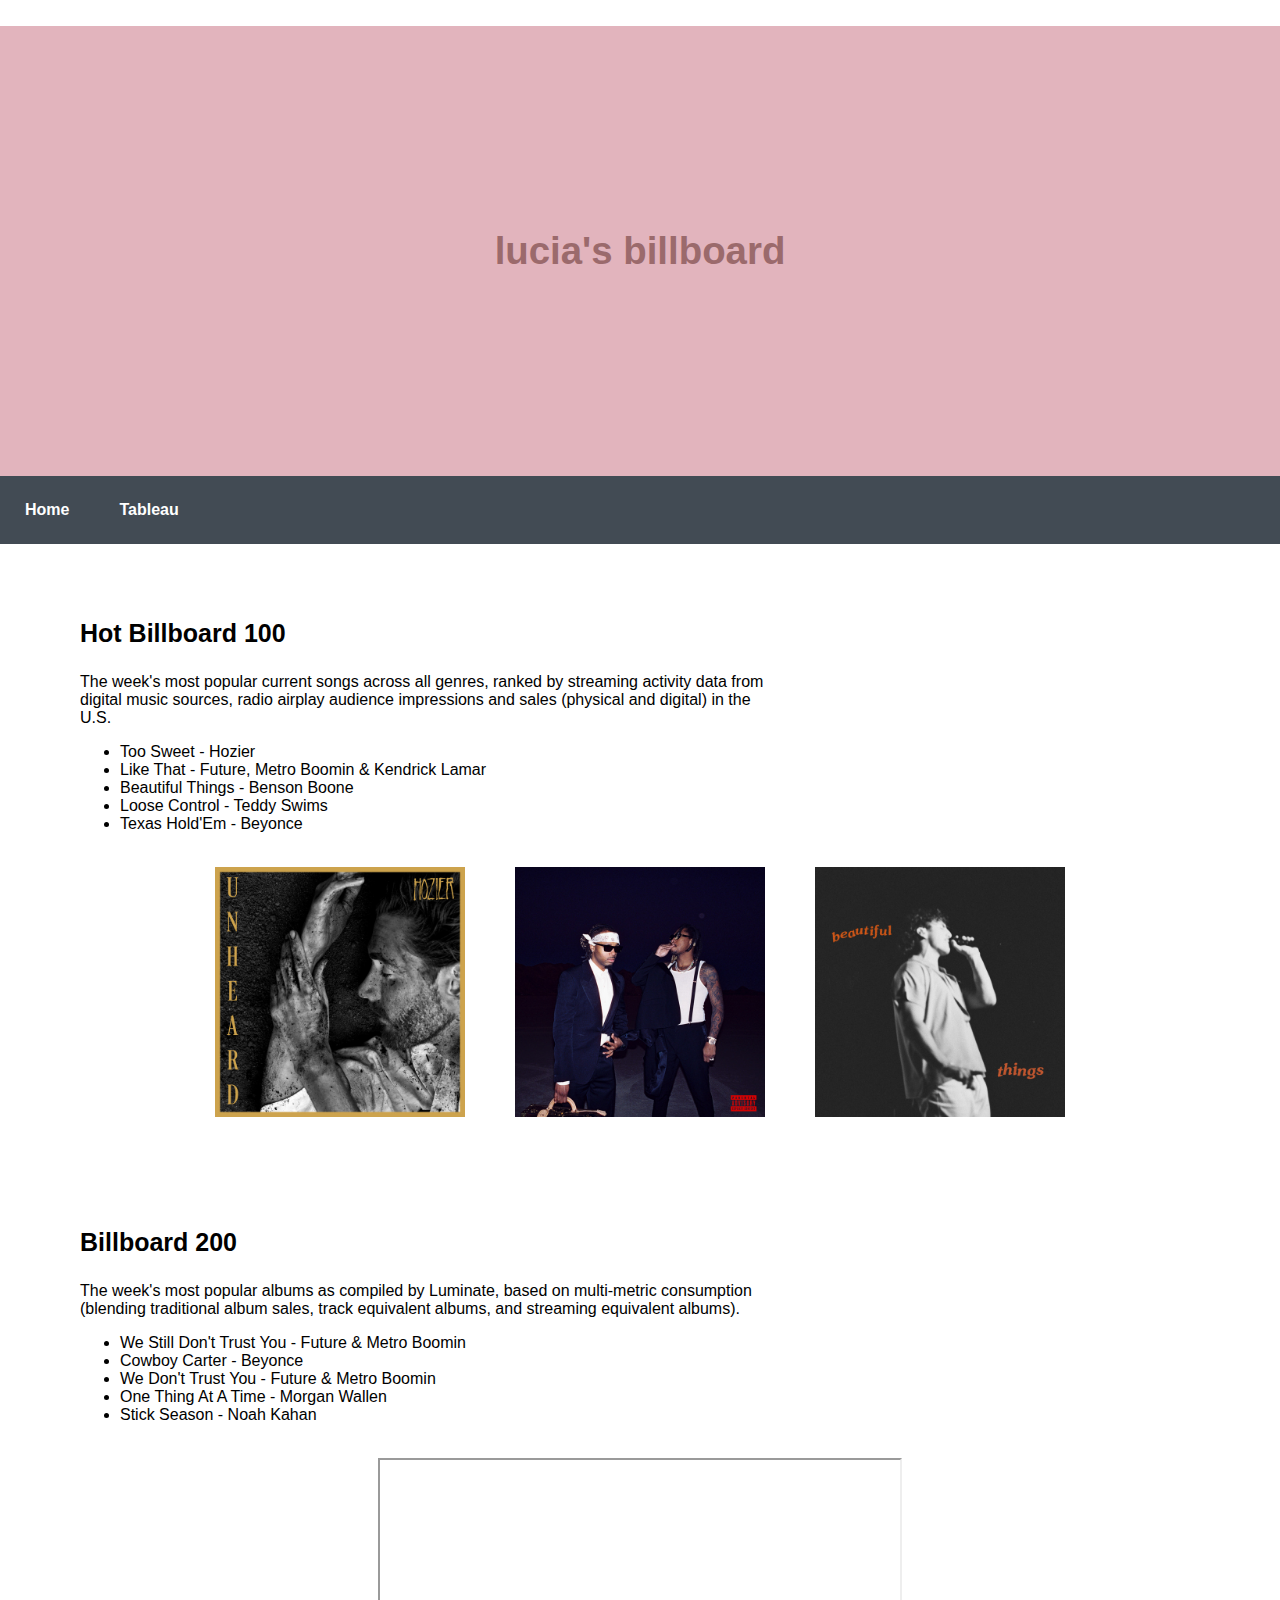
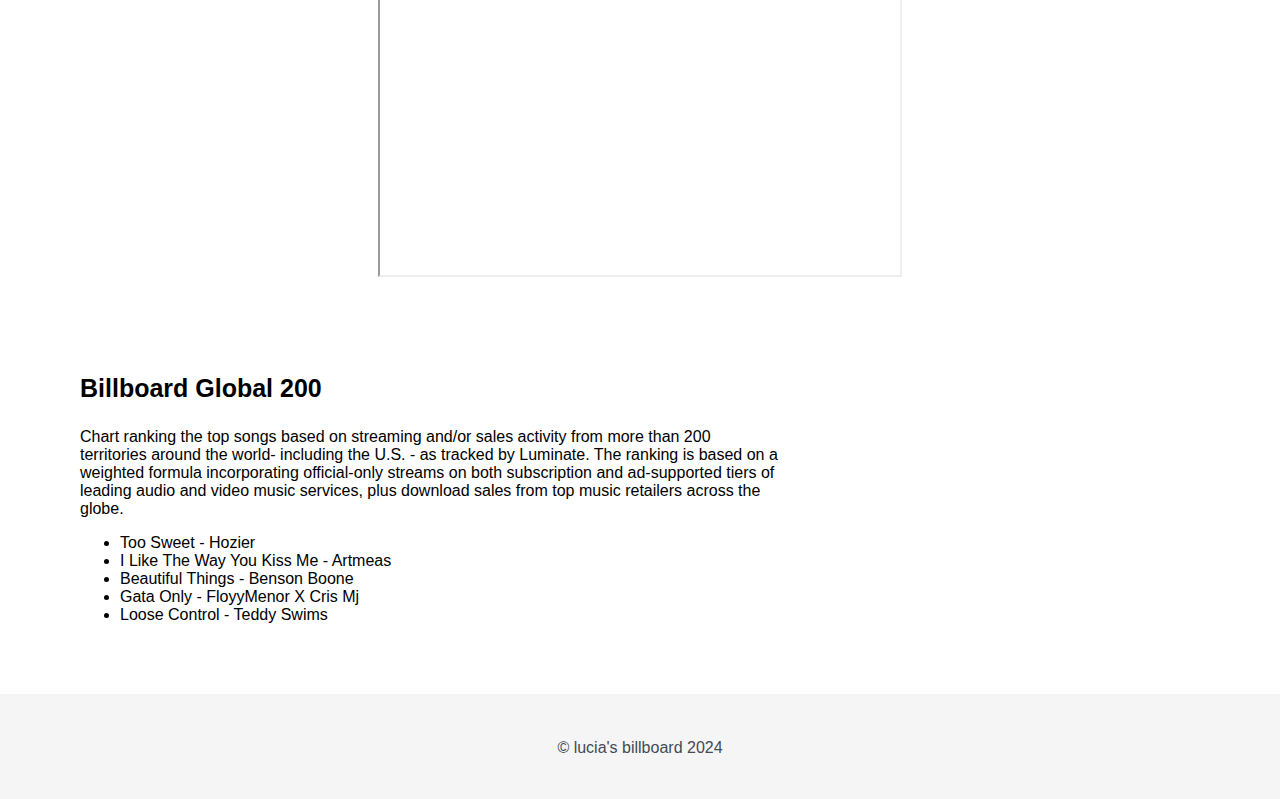
<file: scratchpage.html>
<!DOCTYPE html>
<html lang="en">
<head>
    <meta charset="UTF-8">
    <meta name="viewport" content="width=device-width, initial-scale=1.0">
    <title>scratchpage</title>
    <link rel="stylesheet" href="css/mystyles.css">
</head>
<body>
    <div class="common header">
        <h1>lucia's billboard</h1>
    </div>
    
    <nav>
        <a href="index.html">Home</a>
        <a href="tableau.html">Tableau</a>
    </nav>

    </div>

    <div class="common mainbody">
        <div class="centered-text-block">
            <h3 class="heading">Hot Billboard 100</h3>
            <p>The week's most popular current songs across all genres, ranked by streaming activity data from digital music sources, radio airplay audience impressions and sales (physical and digital) in the U.S.</p>
                <ul>
                    <li>Too Sweet - Hozier</li>        
                    <li>Like That - Future, Metro Boomin & Kendrick Lamar</li>
                    <li>Beautiful Things - Benson Boone</li>
                    <li>Loose Control - Teddy Swims</li>
                    <li>Texas Hold'Em - Beyonce</li>
                </ul>     
        </div>
        

        <br>

        <div class="images-space">       
            <img src="assets/img/too sweet - hozier.jpg" alt="Too Sweet - Hozier">
            <img src="assets/img/like that - future.jpg" alt="Like That - Future, Metro Boomin & Kendrick Lamar">    
            <img src="assets/img/beautiful things - benson.jpg" alt="Beautiful Things - Benson Boone">        
        </div>

        <br>
        <br>
        <div class="centered-text-block">
            <h3 class="heading">Billboard 200</h3>
            <p>The week's most popular albums as compiled by Luminate, based on multi-metric consumption (blending traditional album sales, track equivalent albums, and streaming equivalent albums).</p>
                <ul>
                    <li>We Still Don't Trust You - Future & Metro Boomin</li>
                    <li>Cowboy Carter - Beyonce</li>
                    <li>We Don't Trust You - Future & Metro Boomin</li>
                    <li>One Thing At A Time - Morgan Wallen</li>
                    <li>Stick Season - Noah Kahan</li>        
                </ul>
        </div>
        <br>

        <iframe width="520" height="415"
         src="https://www.youtube.com/embed/cIZhlFIyJ_Y">
        </iframe>

        <br>
        <br>
        <div class="centered-text-block">
            <h3 class="heading">Billboard Global 200</h3>    
            <p>Chart ranking the top songs based on streaming and/or sales activity from more than 200 territories around the world- including the U.S. - as tracked by Luminate. The ranking is based on a weighted formula incorporating official-only streams on both subscription and ad-supported tiers of leading audio and video music services, plus download sales from top music retailers across the globe.</p>
                <ul>
                    <li>Too Sweet - Hozier</li>
                    <li>I Like The Way You Kiss Me - Artmeas</li>
                    <li>Beautiful Things - Benson Boone</li>
                    <li>Gata Only - FloyyMenor X Cris Mj</li>
                    <li>Loose Control - Teddy Swims</li>                     
                </ul>
        </div>
        
        <br>
        <br>

            <div class='tableauPlaceholder' id='viz1713992296976' style='position: relative'><noscript><a href='https:&#47;&#47;www.census.gov&#47;engagement-navigator'><img alt=' ' src='https:&#47;&#47;public.tableau.com&#47;static&#47;images&#47;Ce&#47;CensusEngagementNavigator_0&#47;StateDashboard&#47;1_rss.png' style='border: none' /></a></noscript><object class='tableauViz'  style='display:none;'><param name='host_url' value='https%3A%2F%2Fpublic.tableau.com%2F' /> <param name='embed_code_version' value='3' /> <param name='site_root' value='' /><param name='name' value='CensusEngagementNavigator_0&#47;StateDashboard' /><param name='tabs' value='yes' /><param name='toolbar' value='yes' /><param name='static_image' value='https:&#47;&#47;public.tableau.com&#47;static&#47;images&#47;Ce&#47;CensusEngagementNavigator_0&#47;StateDashboard&#47;1.png' /> <param name='animate_transition' value='yes' /><param name='display_static_image' value='yes' /><param name='display_spinner' value='yes' /><param name='display_overlay' value='yes' /><param name='display_count' value='yes' /></object></div>                <script type='text/javascript'>                    var divElement = document.getElementById('viz1713992296976');                    var vizElement = divElement.getElementsByTagName('object')[0];                    vizElement.style.width='1000px';vizElement.style.height='950px';                    var scriptElement = document.createElement('script');                    scriptElement.src = 'https://public.tableau.com/javascripts/api/viz_v1.js';                    vizElement.parentNode.insertBefore(scriptElement, vizElement);                </script>
    </div>

    <br>

    <div class="common footer">
        &copy; lucia's billboard 2024
    </div>

</body>
</html>
</file>
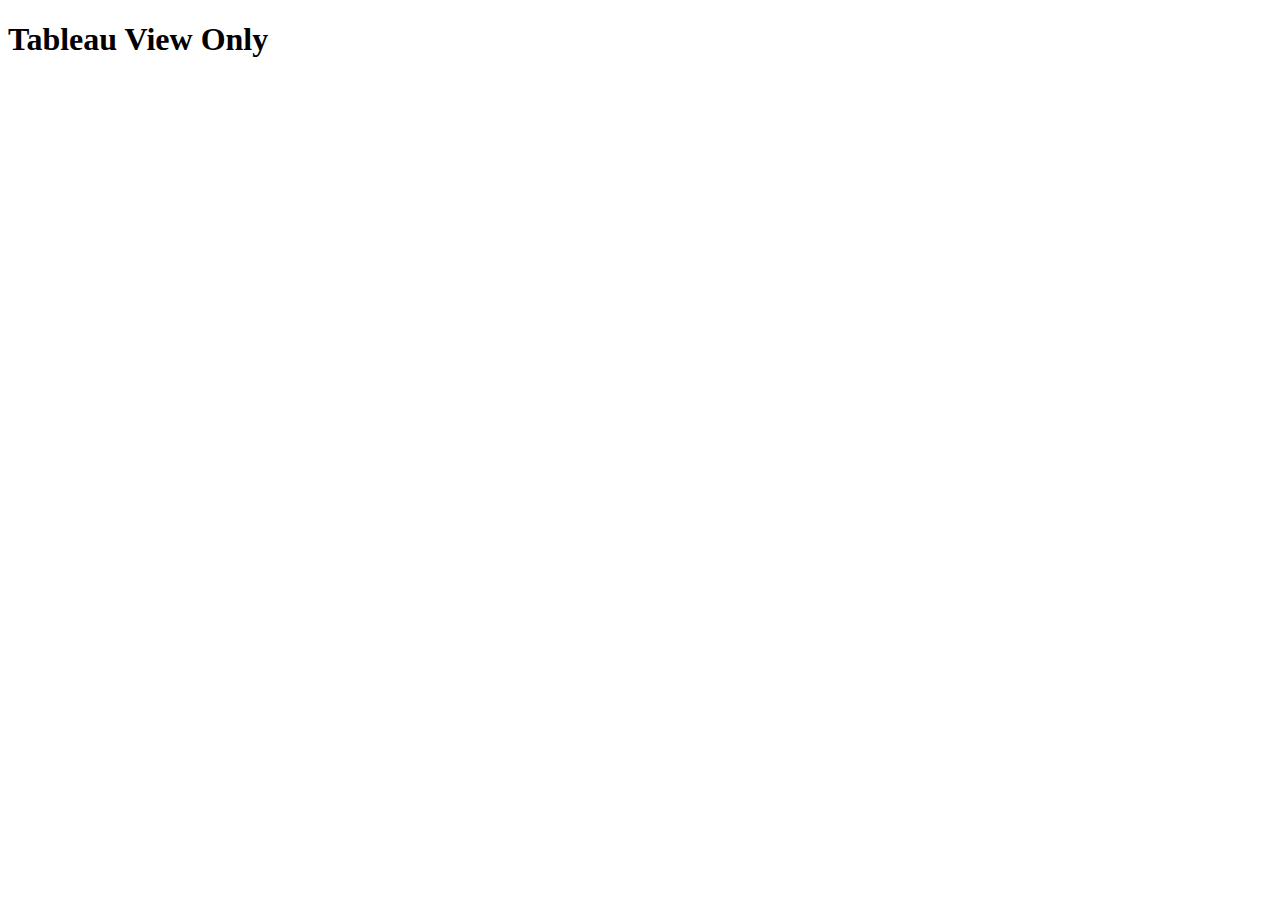
<file: tableau.html>
<!DOCTYPE html>
<html lang="en">
<head>
    <meta charset="UTF-8">
    <meta name="viewport" content="width=device-width, initial-scale=1.0">
    <title>Tableau View</title>
</head>
<body>
    <h1>Tableau View Only</h1>
    <div class='tableauPlaceholder' id='viz1713992296976' style='position: relative'><noscript><a href='https:&#47;&#47;www.census.gov&#47;engagement-navigator'><img alt=' ' src='https:&#47;&#47;public.tableau.com&#47;static&#47;images&#47;Ce&#47;CensusEngagementNavigator_0&#47;StateDashboard&#47;1_rss.png' style='border: none' /></a></noscript><object class='tableauViz'  style='display:none;'><param name='host_url' value='https%3A%2F%2Fpublic.tableau.com%2F' /> <param name='embed_code_version' value='3' /> <param name='site_root' value='' /><param name='name' value='CensusEngagementNavigator_0&#47;StateDashboard' /><param name='tabs' value='yes' /><param name='toolbar' value='yes' /><param name='static_image' value='https:&#47;&#47;public.tableau.com&#47;static&#47;images&#47;Ce&#47;CensusEngagementNavigator_0&#47;StateDashboard&#47;1.png' /> <param name='animate_transition' value='yes' /><param name='display_static_image' value='yes' /><param name='display_spinner' value='yes' /><param name='display_overlay' value='yes' /><param name='display_count' value='yes' /></object></div>                <script type='text/javascript'>                    var divElement = document.getElementById('viz1713992296976');                    var vizElement = divElement.getElementsByTagName('object')[0];                    vizElement.style.width='1000px';vizElement.style.height='950px';                    var scriptElement = document.createElement('script');                    scriptElement.src = 'https://public.tableau.com/javascripts/api/viz_v1.js';                    vizElement.parentNode.insertBefore(scriptElement, vizElement);                </script>
    
</body>
</html>
</file>
<file: css/mystyles.css>
body{
    font-family: Arial, Helvetica, sans-serif;
    align-items: center;
    justify-content: center;
    margin: auto;
}

.header{
    background-color:#e2b4bd;
    text-align: center;
    color: #9b6a6c;
    height: 450px;
    line-height: 450px;
    padding-top: 0px;
    margin: 0;
    font-size: larger;
}

.mainbody{
    background-color: white;
    text-align: center;
    align-items: center;
    justify-content: center;
}

.centered-text-block{
    text-align: left;
    max-width: 700px;
    padding-top: 50px;
    padding-left: 80px;
}

.heading{
    font-size: 25px;
}
.footer{
    background-color: whitesmoke;
    color: #424b54;
    text-align: center;
    height: 60px;
    bottom: 0px;
    left: 5px;
    right: 5px;
    padding-top: 45px;
    font-size: 30 px;
}
.images-space{
    display: flex;
    justify-content: center;
    gap: 50px;
}
.images-space img{
    width: 250px;
}

nav{
    background-color: #424b54 ;
    padding: 0;
    overflow: hidden;
}
nav a{   
    float: left;
    padding: 25px;
    text-decoration: none;
    font-family: Arial, Helvetica, sans-serif;
    font-size: 16px;
    font-weight:bold;
    color: white;
}
nav a:hover{
    background-color: #93a8ac;
}
</file>
